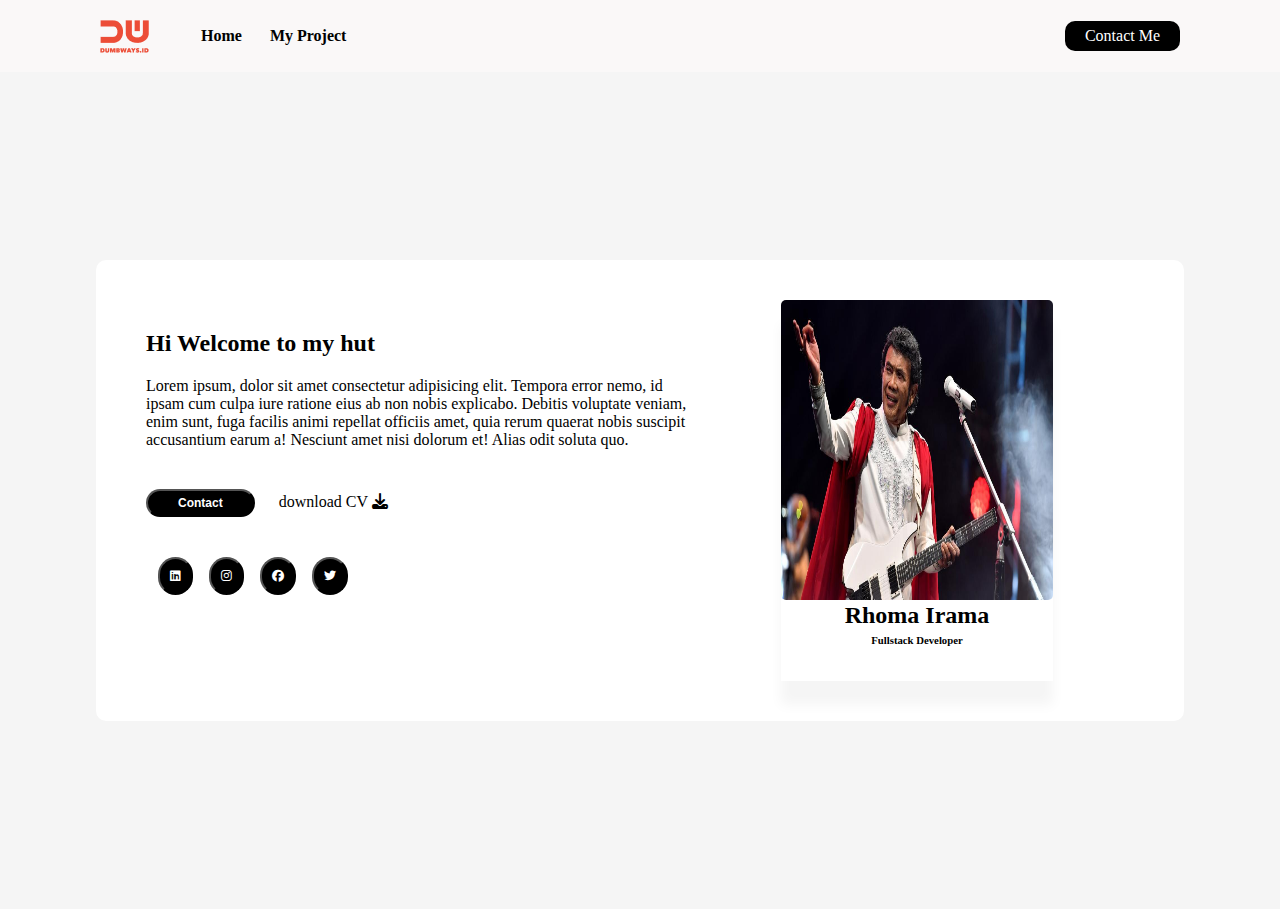
<file: index.html>
<!DOCTYPE html>
<html>
  <head>
    <title>Day 5 Card</title>
    <link rel="stylesheet" href="./css/style.css" />
    <link rel="stylesheet" href="./css/navbar.css" />
    <link
      rel="stylesheet"
      href="https://cdnjs.cloudflare.com/ajax/libs/font-awesome/6.1.0/css/all.min.css"
    />
  </head>
  <body>
    <!-- Navbar -->
    <nav>
      <div class="nav-kiri">
        <img src="./img/logo.png" alt="Logo" />
        <ul>
          <li>
            <a href="/">Home</a>
          </li>
          <li>
            <a href="./my-project.html">My Project</a>
          </li>
        </ul>
      </div>
      <div class="nav-kanan">
        <a href="./contact.html">Contact Me</a>
      </div>
    </nav>
    <!-- Navbar -->

    <!-- Container -->
    <div class="container">
      <section>
        <div class="section-kiri">
          <div>
            <h2>Hi Welcome to my hut</h2>
            <p>
              Lorem ipsum, dolor sit amet consectetur adipisicing elit. Tempora
              error nemo, id ipsam cum culpa iure ratione eius ab non nobis
              explicabo. Debitis voluptate veniam, enim sunt, fuga facilis animi
              repellat officiis amet, quia rerum quaerat nobis suscipit
              accusantium earum a! Nesciunt amet nisi dolorum et! Alias odit
              soluta quo.
            </p>
          </div>
          <div class="button-contact">
            <button class="button">Contact</button>
            <a style="margin-top: 10px">
              download CV <i class="fa-solid fa-download"></i>
            </a>
          </div>
          <div class="button-group">
            <button class="button-item-group">
              <i class="fa-brands fa-linkedin"></i>
            </button>
            <button class="button-item-group">
              <i class="fa-brands fa-instagram"></i>
            </button>
            <button class="button-item-group">
              <i class="fa-brands fa-facebook"></i>
            </button>
            <button class="button-item-group">
              <i class="fa-brands fa-twitter"></i>
            </button>
          </div>
        </div>
        <div class="section-kanan">
          <div class="card-image">
            <img
              src="./img/42013-rhoma-irama-dan-soneta.jpg"
              alt=""
              width="100%"
              height="300px"
              class="image"
            />
            <h2 style="margin-top: -2px">Rhoma Irama</h2>
            <h6 style="margin-top: -15px">Fullstack Developer</h6>
          </div>
        </div>
      </section>
    </div>
    <!-- Container -->
  </body>
</html>
</file>
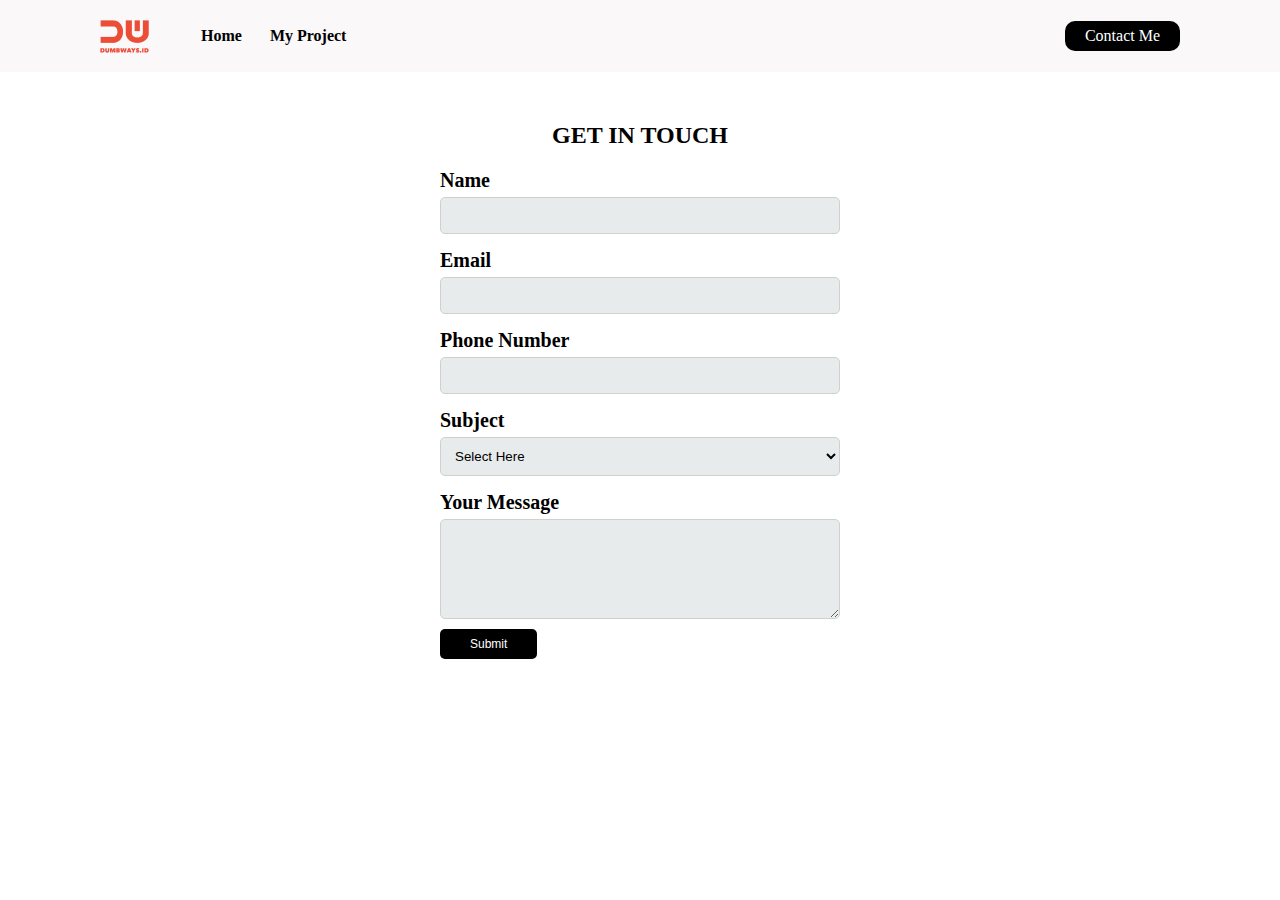
<file: contact.html>
<html>
  <head>
    <title>Form</title>
    <link rel="stylesheet" href="./css/contact.css" />
    <link rel="stylesheet" href="./css/navbar.css" />
    <script src="./js/form.js"></script>
  </head>

  <body>
    <!-- Navbar -->
    <nav>
      <div class="nav-kiri">
        <img src="./img/logo.png" alt="Logo" />
        <ul>
          <li>
            <a href="index.html">Home</a>
          </li>
          <li>
            <a href="./my-project.html">My Project</a>
          </li>
        </ul>
      </div>

      <div class="nav-kanan">
        <a href="contact.html">Contact Me</a>
      </div>
    </nav>
    <!-- Navbar -->

    <form style="width: 400px; margin: 50px auto">
      <h2 class="text-center">GET IN TOUCH</h2>

      <div>
        <label class="label" for="input-name">Name</label>
        <input class="input" type="text" id="input-name" />
      </div>

      <div style="margin-top: 15px">
        <label for="input-email" class="label">Email</label>
        <input type="email" id="input-email" class="input" />
      </div>

      <div style="margin-top: 15px">
        <label for="input-phone" class="label">Phone Number</label>
        <input type="number" id="input-phone" class="input" />
      </div>

      <div style="margin-top: 15px">
        <label for="input-subject" class="label">Subject</label>
        <select id="input-subject" class="input">
          <option value="" hidden>Select Here</option>
          <option value="Let's Talk">Let's Talk</option>
          <option value="Let's Collaboration">Let's Collaboration</option>
          <option value="I am Hirin">I am Hiring</option>
        </select>
      </div>

      <div style="margin-top: 15px">
        <label for="input-message" class="label">Your Message</label>
        <textarea id="input-message" class="input-email"></textarea>
      </div>
      <div class="box">
        <button class="button" onclick="submitdata()" type="button">
          Submit
        </button>
      </div>
    </form>
  </body>
</html>
</file>
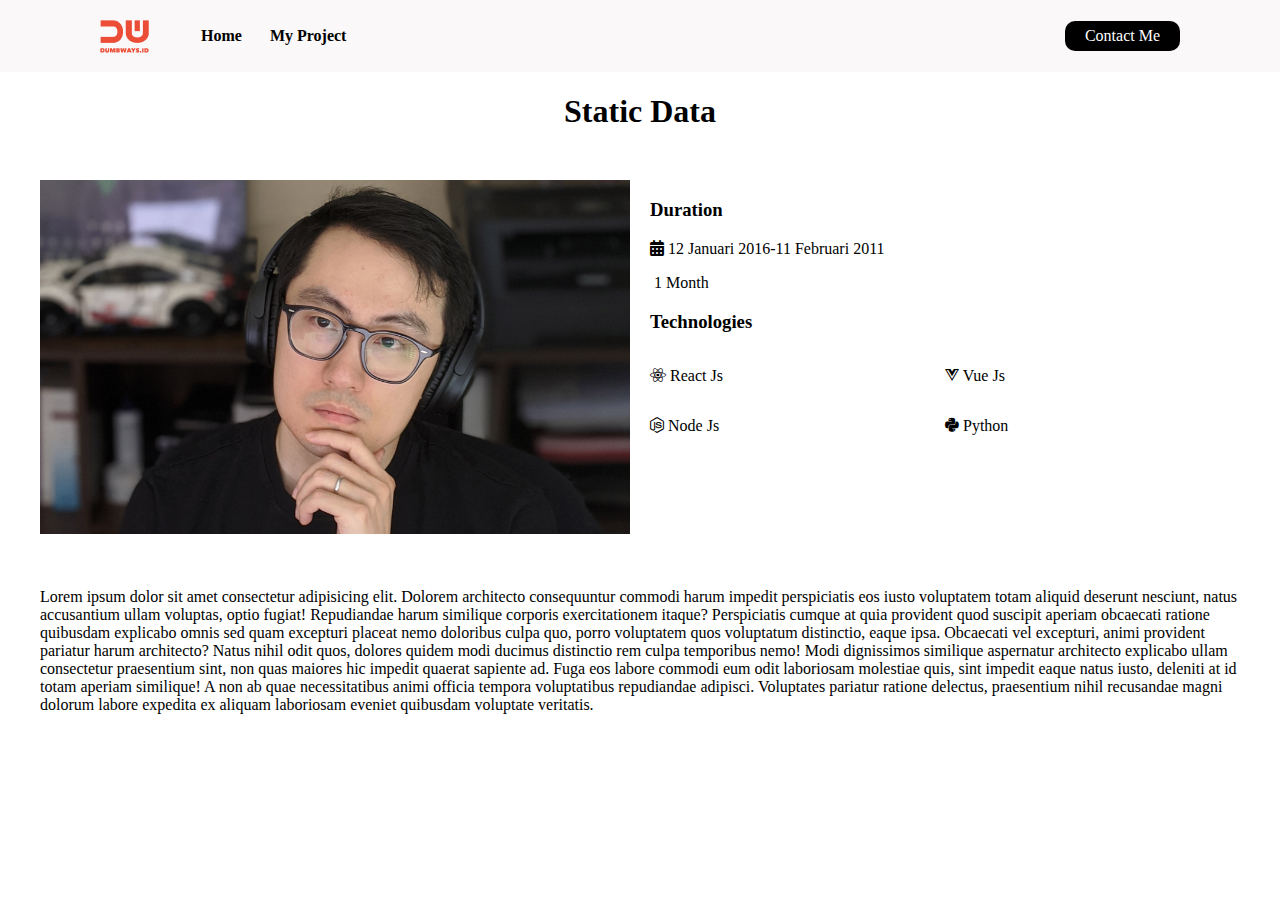
<file: detail-static.html>
<!DOCTYPE html>
<html lang="en">
  <head>
    <title>Detail</title>
    <link rel="stylesheet" href="./css/navbar.css" />
    <link rel="stylesheet" href="./css/detail.css" />
    <link
      rel="stylesheet"
      href="https://cdnjs.cloudflare.com/ajax/libs/font-awesome/6.1.0/css/all.min.css"
    />
  </head>
  <body>
    <!-- Navbar -->
    <nav>
      <div class="nav-kiri">
        <img src="./img/logo.png" alt="Logo" />
        <ul>
          <li>
            <a href="index.html">Home</a>
          </li>
          <li>
            <a href="./my-project.html">My Project</a>
          </li>
        </ul>
      </div>

      <div class="nav-kanan">
        <a href="contact.html">Contact Me</a>
      </div>
    </nav>
    <!-- Navbar -->

    <div>
      <div id="detail-project">
        <h1 class="text-center">Static Data</h1>
      </div>
      <div class="box">
        <div class="box-layout">
          <img src="./img/evan-you-hero.jpg" class="image" alt="" />
        </div>
        <div class="box-layout1">
          <div class="item1">
            <h3>Duration</h3>
            <p>
              <i class="fa-solid fa-calendar-days"></i> 12 Januari 2016-11
              Februari 2011
            </p>
            <p><i class="fa-solid fa-timer"></i> 1 Month</p>
          </div>
          <div class="item-2">
            <h3>Technologies</h3>
            <div class="text-tech">
              <div class="text-tech1">
                <p><i class="fa-brands fa-react"></i> React Js</p>
              </div>
              <div class="text-tech1">
                <p><i class="fa-brands fa-vuejs"></i> Vue Js</p>
              </div>
            </div>
            <div class="text-tech">
              <div class="text-tech1">
                <p><i class="fa-brands fa-node-js"></i> Node Js</p>
              </div>
              <div class="text-tech1">
                <p><i class="fa-brands fa-python"></i> Python</p>
              </div>
            </div>
          </div>
        </div>
      </div>
      <div class="text-blog" id="detail-description">
        <p>
          Lorem ipsum dolor sit amet consectetur adipisicing elit. Dolorem
          architecto consequuntur commodi harum impedit perspiciatis eos iusto
          voluptatem totam aliquid deserunt nesciunt, natus accusantium ullam
          voluptas, optio fugiat! Repudiandae harum similique corporis
          exercitationem itaque? Perspiciatis cumque at quia provident quod
          suscipit aperiam obcaecati ratione quibusdam explicabo omnis sed quam
          excepturi placeat nemo doloribus culpa quo, porro voluptatem quos
          voluptatum distinctio, eaque ipsa. Obcaecati vel excepturi, animi
          provident pariatur harum architecto? Natus nihil odit quos, dolores
          quidem modi ducimus distinctio rem culpa temporibus nemo! Modi
          dignissimos similique aspernatur architecto explicabo ullam
          consectetur praesentium sint, non quas maiores hic impedit quaerat
          sapiente ad. Fuga eos labore commodi eum odit laboriosam molestiae
          quis, sint impedit eaque natus iusto, deleniti at id totam aperiam
          similique! A non ab quae necessitatibus animi officia tempora
          voluptatibus repudiandae adipisci. Voluptates pariatur ratione
          delectus, praesentium nihil recusandae magni dolorum labore expedita
          ex aliquam laboriosam eveniet quibusdam voluptate veritatis.
        </p>
      </div>
    </div>
  </body>
</html>
</file>
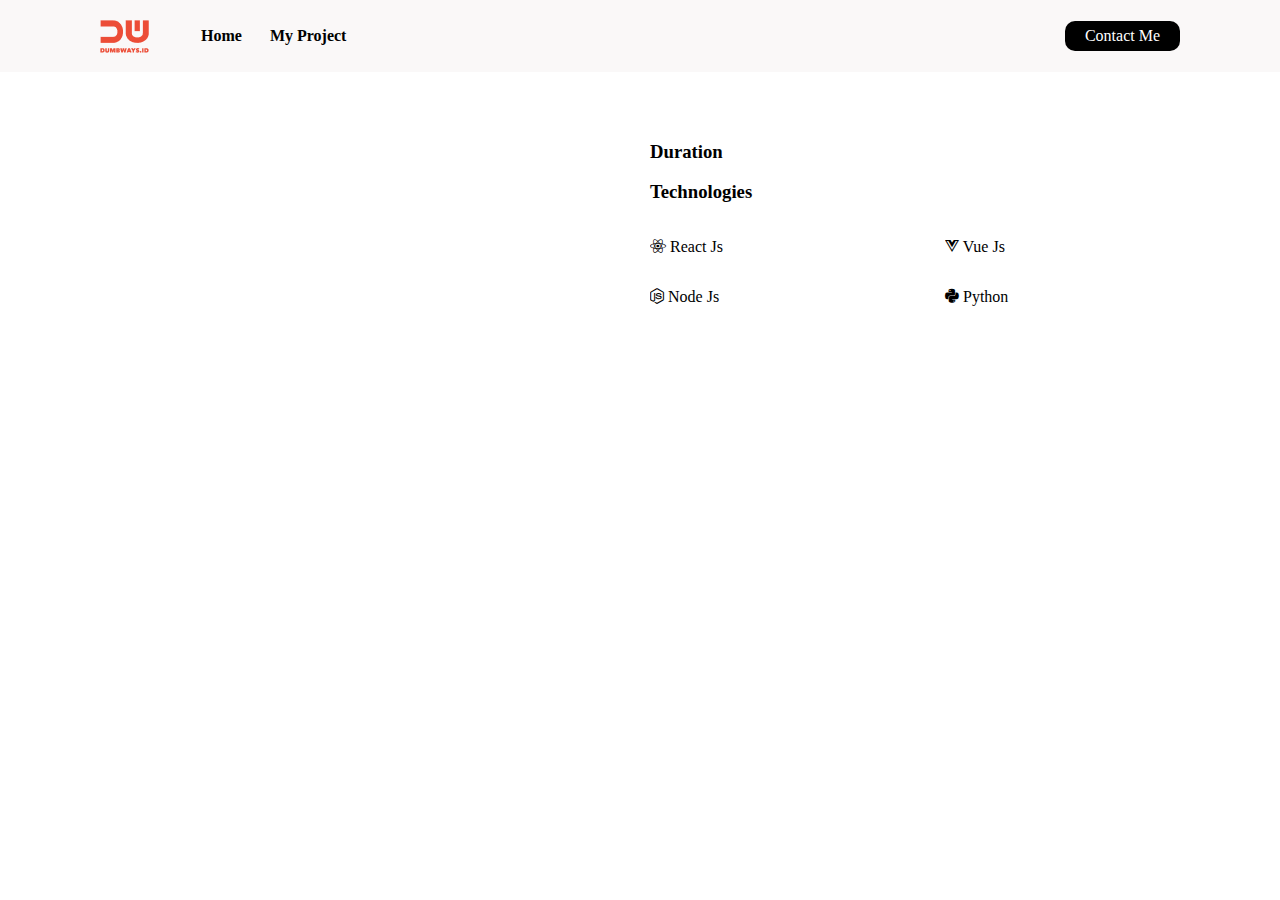
<file: detail.html>
<!DOCTYPE html>
<html lang="en">
  <head>
    <title>Detail</title>
    <link rel="stylesheet" href="./css/navbar.css" />
    <link rel="stylesheet" href="./css/detail.css" />
    <link
      rel="stylesheet"
      href="https://cdnjs.cloudflare.com/ajax/libs/font-awesome/6.1.0/css/all.min.css"
    />
  </head>
  <body>
    <!-- Navbar -->
    <nav>
      <div class="nav-kiri">
        <img src="./img/logo.png" alt="Logo" />
        <ul>
          <li>
            <a href="index.html">Home</a>
          </li>
          <li>
            <a href="./my-project.html">My Project</a>
          </li>
        </ul>
      </div>

      <div class="nav-kanan">
        <a href="contact.html">Contact Me</a>
      </div>
    </nav>
    <!-- Navbar -->

    <div>
      <!-- Judul -->
      <div id="detail-project"></div>
      <!-- Judul -->

      <!-- Box -->
      <div class="box">
        <!-- Image -->
        <div class="box-layout" id="detail-image"></div>
        <!-- Image -->

        <div class="box-layout1">
          <!-- Tanggal -->
          <div class="item1">
            <h3>Duration</h3>
            <div id="detail-date"></div>
          </div>
          <!-- Tanggal -->

          <!-- Technologies -->
          <div class="item-2">
            <h3>Technologies</h3>
            <div class="text-tech">
              <div class="text-tech1">
                <p><i class="fa-brands fa-react"></i> React Js</p>
              </div>
              <div class="text-tech1">
                <p><i class="fa-brands fa-vuejs"></i> Vue Js</p>
              </div>
            </div>
            <div class="text-tech">
              <div class="text-tech1">
                <p><i class="fa-brands fa-node-js"></i> Node Js</p>
              </div>
              <div class="text-tech1">
                <p><i class="fa-brands fa-python"></i> Python</p>
              </div>
            </div>
          </div>
          <!-- Technologies -->
        </div>
      </div>
      <!-- Box -->

      <div class="text-blog" id="detail-description"></div>
    </div>
    <script src="./js/detail.js"></script>
  </body>
</html>
</file>
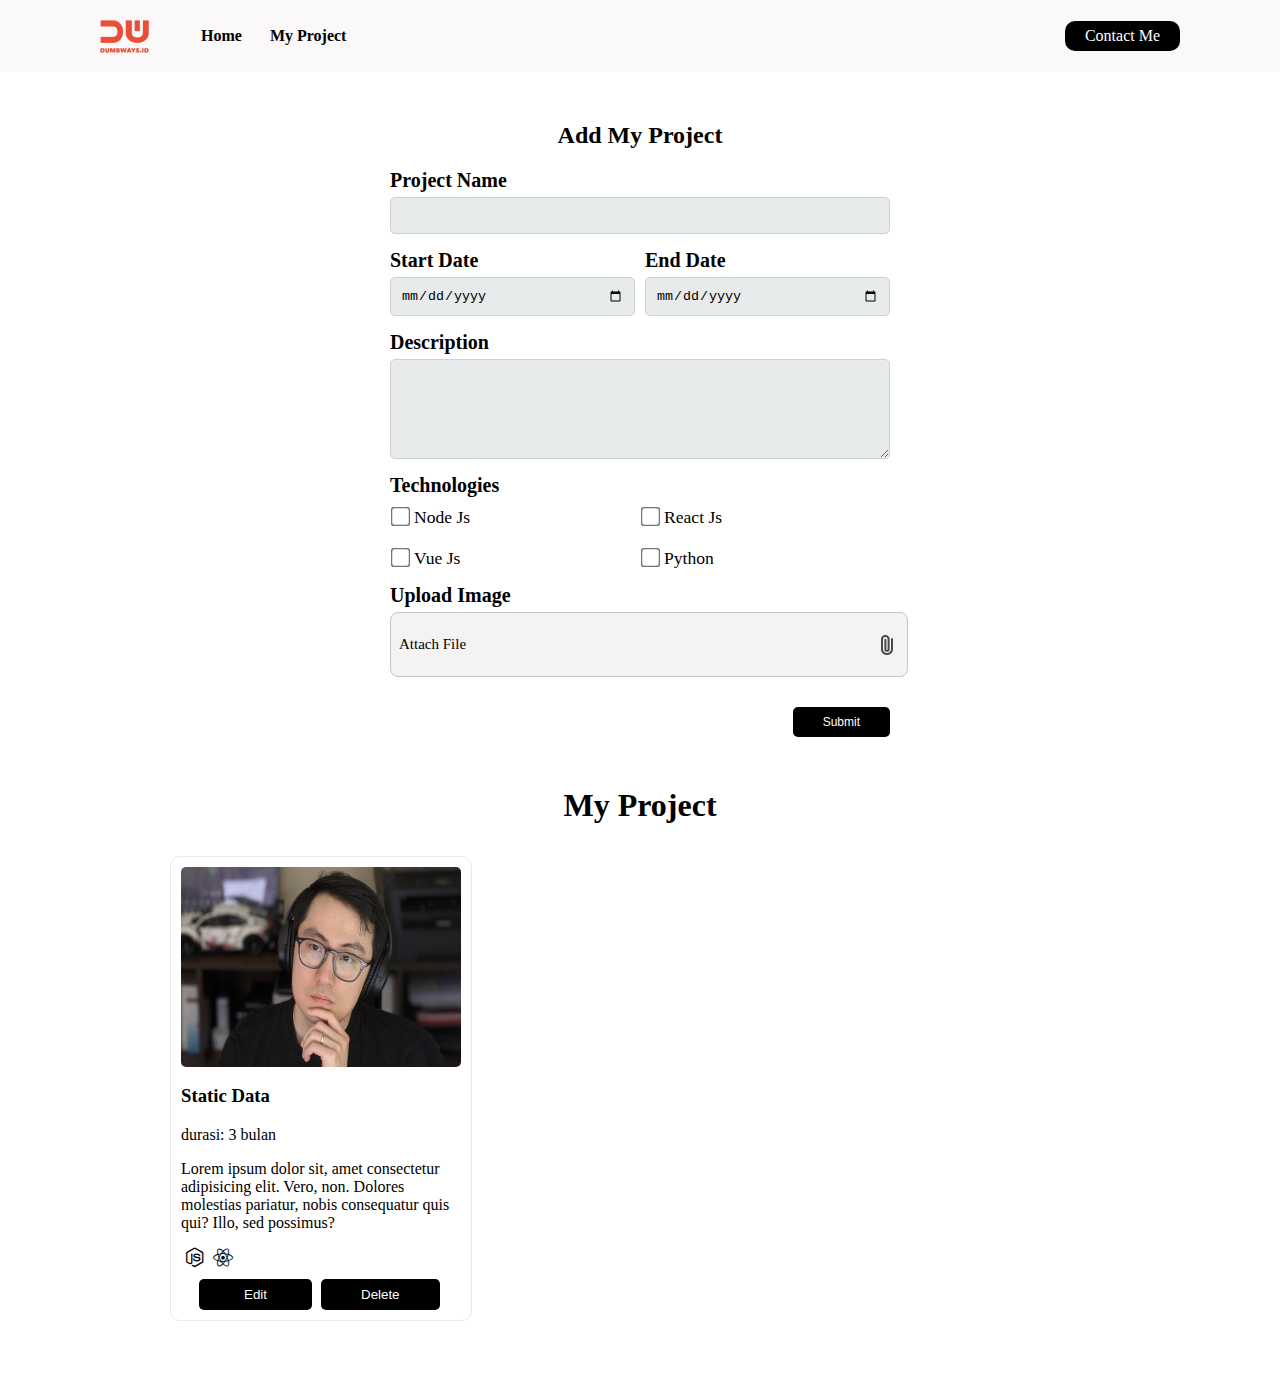
<file: my-project.html>
<html>
  <head>
    <title>My Project</title>
    <link rel="stylesheet" href="./css/contact.css" />
    <link rel="stylesheet" href="./css/navbar.css" />
    <link rel="stylesheet" href="./css/blog.css" />
    <link
      rel="stylesheet"
      href="https://cdnjs.cloudflare.com/ajax/libs/font-awesome/6.1.0/css/all.min.css"
    />
  </head>

  <body>
    <!-- Navbar -->
    <nav>
      <div class="nav-kiri">
        <img src="./img/logo.png" alt="Logo" />
        <ul>
          <li>
            <a href="index.html">Home</a>
          </li>
          <li>
            <a href="#">My Project</a>
          </li>
        </ul>
      </div>

      <div class="nav-kanan">
        <a href="contact.html">Contact Me</a>
      </div>
    </nav>
    <!-- Navbar -->

    <!-- Form -->
    <form class="form" onsubmit="addBlog(event)">
      <h2 class="text-center">Add My Project</h2>

      <!-- Project -->
      <div>
        <label class="label" for="input-project">Project Name</label>
        <input class="input" type="text" id="input-project" />
      </div>
      <!-- Project -->

      <!-- Date -->
      <div class="box-date" style="margin-top: 15px">
        <div class="box-date1">
          <label class="label" for="input-startdate">Start Date</label>
          <input class="input" type="date" id="input-startdate" />
        </div>
        <div class="box-date2">
          <label class="label" for="input-enddate">End Date</label>
          <input class="input" type="date" id="input-enddate" />
        </div>
      </div>
      <!-- Date -->

      <!-- Description -->
      <div style="margin-top: 15px">
        <label for="input-description" class="label">Description</label>
        <textarea id="input-description" class="input-email"></textarea>
      </div>
      <!-- Description -->

      <!-- Checkbox -->
      <div style="margin-top: 15px">
        <label class="label">Technologies</label>
        <div class="box-check" style="margin-top: 10px">
          <div class="box-check1">
            <input
              type="checkbox"
              id="nodejs"
              value="fa-brands fa-node-js icon-size"
            />
            <span class="checkboxtext"> Node Js </span>
          </div>
          <div class="box-check2">
            <input
              type="checkbox"
              id="reactjs"
              value="fa-brands fa-react icon-size"
            />
            <span class="checkboxtext"> React Js</span>
          </div>
        </div>
        <div class="box-check" style="margin-top: 20px">
          <div class="box-check1">
            <input
              type="checkbox"
              id="vuejs"
              value="fa-brands fa-vuejs icon-size"
            />
            <span class="checkboxtext"> Vue Js </span>
          </div>
          <div class="box-check2">
            <input
              type="checkbox"
              id="python"
              value="fa-brands fa-python icon-size"
            />
            <span class="checkboxtext"> Python </span>
          </div>
        </div>
      </div>
      <!-- Checkbox -->

      <!-- Image -->
      <div style="margin-top: 15px">
        <label class="label">Upload Image</label>
        <div class="input-blog-image-group">
          <label for="input-image">
            <p>Attach File</p>
            <img src="./img/file.png" alt="file" />
          </label>
          <input type="file" id="input-image" hidden />
        </div>
      </div>
      <!-- Image -->

      <div class="box">
        <button class="button">Submit</button>
      </div>
    </form>
    <!-- Form -->

    <!-- Card -->
    <div class="blog">
      <h1 class="text-project">My Project</h1>
      <div id="blogs" class="box-blog">
        <div class="box-blog1">
          <img src="./img/evan-you-hero.jpg" class="image" alt="" />
          <a onclick="staticData()">
            <h3>Static Data</h3>
          </a>
          <p>durasi: 3 bulan</p>
          <p>
            Lorem ipsum dolor sit, amet consectetur adipisicing elit. Vero, non.
            Dolores molestias pariatur, nobis consequatur quis qui? Illo, sed
            possimus?
          </p>
          <i class="fa-brands fa-node-js icon-size"></i>
          <i class="fa-brands fa-react icon-size"></i>
          <div class="button-group">
            <div class="button-child">
              <button class="button-edit">Edit</button>
            </div>
            <div class="button-child">
              <button class="button-delete">Delete</button>
            </div>
          </div>
        </div>
      </div>
    </div>
    <!-- Card -->

    <script src="./js/project.js"></script>
  </body>
</html>
</file>
<file: css/style.css>
body {
  margin: 0px;
  background-color: whitesmoke;
}

/* Container */
.container {
  height: 93vh;
  display: flex;
  justify-content: center;
  align-items: center;
}
.container section {
  background-color: white;
  border-radius: 10px;
  display: flex;
  width: 85%;
}
section .section-kiri {
  padding: 50px;
  flex: 60%;
}
section .section-kanan {
  padding: 40px;
  flex: 40%;
}
/* Container */

/* Button */
.button-contact {
  margin-top: 40px;
}
.button {
  margin-right: 20px;
  background-color: black;
  border-radius: 20px;
  font-weight: bold;
  color: white;
  padding: 5px 30px;
  text-align: center;
  font-size: 12px;
}
.button-group {
  margin-top: 40px;
}
.button-item-group {
  background-color: black;
  margin-left: 12px;
  border-radius: 25px;
  color: white;
  padding: 10px 10px;
  font-size: 12px;
  cursor: pointer;
}
/* Button */

.card-image {
  padding-bottom: 10px;
  text-align: center;
  width: 75%;
  box-shadow: 0px 24px 12px whitesmoke;
}
.image {
  border-radius: 5px;
}
</file>
<file: css/navbar.css>
body {
  margin: 0px;
}
nav {
  background-color: #faf8f8;
  display: flex;
  height: 8vh;
}

/* Nav Kiri */
.nav-kiri {
  display: flex;
  flex: 50%;
  padding-left: 100px;
  align-items: center;
}
nav .nav-kiri li {
  display: inline;
}
nav .nav-kiri a {
  text-decoration: none;
  padding: 12px;
  color: black;
  font-weight: bold;
}
nav .nav-kiri a:hover {
  color: grey;
  font-size: 16px;
}
/* Nav Kiri */

/* Nav Kanan */
.nav-kanan {
  display: flex;
  flex: 50%;
  align-items: center;
  justify-content: flex-end;
  padding-right: 100px;
}
nav .nav-kanan a {
  background-color: black;
  color: white;
  text-decoration: none;
  padding: 6px 20px;
  border-radius: 10px;
}
/* Nav Kanan */
</file>
<file: css/contact.css>
.input {
  background-color: rgb(232, 235, 235);
  width: 100%;
  padding: 10px;
  margin-top: 5px;
  border-radius: 5px;
  border: 1px solid rgb(209, 207, 207);
}
.input-email {
  background-color: rgb(232, 235, 235);
  width: 100%;
  padding: 10px;
  margin-top: 5px;
  border-radius: 5px;
  border: 1px solid rgb(209, 207, 207);
  height: 100px;
}
.text-center {
  text-align: center;
}
.label {
  font-weight: bold;
  font-size: 20px;
}
.button {
  background-color: black;
  color: white;
  margin-top: 10px;
  border: none;
  padding: 8px 30px;
  border-radius: 5px;
  font-size: 12px;
  cursor: pointer;
}
.form {
  width: 500px;
  margin: 50px auto;
}
</file>
<file: css/detail.css>
.text-center {
  text-align: center;
}
.box {
  display: flex;
  width: 1200px;
  margin: 50px auto;
}
.box-layout {
  flex: 50%;
}
.box-layout1 {
  flex: 50%;
  margin-left: 20px;
}
.image {
  width: 100%;
}
.item2 {
  margin-top: 20px;
}
.text-tech {
  display: flex;
}
.text-tech1 {
  flex: 50%;
}
.text-blog {
  width: 1200px;
  margin: 50px auto;
}
</file>
<file: css/blog.css>
.blog {
  width: 1200px;
  margin: 50px auto;
}
.text-project {
  text-align: center;
}
.box-blog {
  display: flex;
  flex-wrap: wrap;
  margin-left: 120px;
  justify-content: start;
}
.box-blog1 {
  width: 280px;
  border-radius: 10px;
  margin: 10px;
  padding: 10px;
  border: 1px solid rgb(232, 235, 235);
}
.image {
  width: 100%;
  height: 200px;
  border-radius: 5px;
}
.box {
  display: flex;
  justify-content: end;
}
.box-date {
  display: flex;
}
.box-date1 {
  flex: 50%;
}
.box-date2 {
  flex: 50%;
  margin-left: 10px;
}
.box-check {
  display: flex;
}
.box-check1 {
  flex: 50%;
}
.box-check2 {
  flex: 50%;
}
.checkboxtext {
  font-size: 110%;
  display: inline;
}
input[type="checkbox"] {
  -ms-transform: scale(1.5);
  -moz-transform: scale(1.5);
  -webkit-transform: scale(1.5);
  -o-transform: scale(1.5);
  transform: scale(1.5);
  padding: 5px;
}
.input-blog-image-group {
  width: 100%;
  font-size: 20px;
  font-weight: 400;
  padding: 8px;
  margin-top: 5px;
  margin-bottom: 20px;
  background: #f4f3f3;
  border: 1px solid #c4c4c4;
  border-radius: 8px;
  cursor: pointer;
}
.input-blog-image-group label p {
  font-size: 15px;
}
.input-blog-image-group label {
  cursor: pointer;
  display: flex;
  align-items: center;
  justify-content: space-between;
}
.icon-size {
  margin-left: 5px;
  font-size: 20px;
}
.button-group {
  display: flex;
  margin-top: 10px;
}
.button-child {
  flex: 50%;
}
.button-edit {
  background-color: black;
  color: white;
  border-radius: 5px;
  padding: 8px 45px;
  margin-left: 18px;
  border: none;
  cursor: pointer;
}
.button-delete {
  background-color: black;
  color: white;
  border-radius: 5px;
  padding: 8px 40px;
  cursor: pointer;
  border: none;
}
</file>
